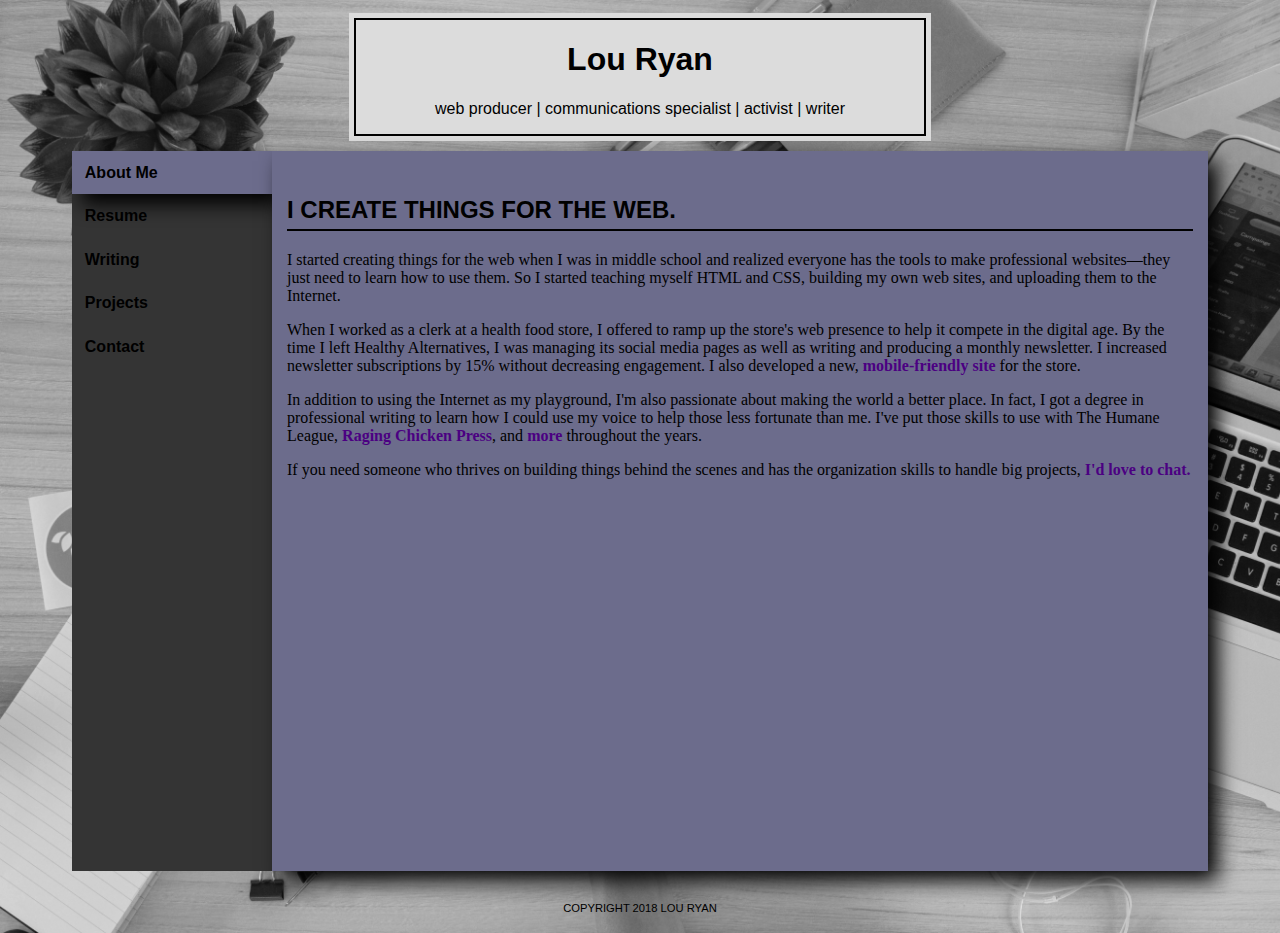
<file: index.html>
<!DOCTYPE html PUBLIC "-//W3C//DTD XHTML 1.0 Transitional//EN" "http://www.w3.org/TR/xhtml1/DTD/xhtml1-transitional.dtd">
<html xmlns="http://www.w3.org/1999/xhtml">
<head>
<meta http-equiv="Content-Type" content="text/html; charset=utf-8" />
<title>Lou Ryan | I create things for the web.</title>
<link rel="stylesheet" type="text/css" href="main.css" />
</head>

<body>
<div class="container">
    <header>
	<h1>Lou Ryan</h1>
    	<p>web producer | communications specialist | activist | writer</p>
    </header>
    
    <nav>
            <ul>
                <li class="active"><a href="index.html">About Me</a></li>
                <li><a href="resume.html">Resume</a></li>
                <li><a href="writing.html">Writing</a></li>
                <li><a href="projects.html">Projects</a></li>
                <li><a href="contact.html">Contact</a></li>
            </ul>
    </nav>
    
    <main>
<h2>I create things for the web.</h2> 
    <p>I started creating things for the web when I was in middle school and realized everyone has the tools to make professional websites&mdash;they just need to learn how to use them. So I started teaching myself HTML and CSS, building my own web sites, and uploading them to the Internet.</p>

<p>When I worked as a clerk at a health food store, I offered to ramp up the store's web presence to help it compete in the digital age. By the time I left Healthy Alternatives, I was managing its social media pages as well as writing and producing a monthly newsletter. I increased newsletter subscriptions by 15% without decreasing engagement. I also developed a new, <a href="https://www.healthyalt.com/">mobile-friendly site</a> for the store.</p>

<p>In addition to using the Internet as my playground, I'm also passionate about making the world a better place. In fact, I got a degree in professional writing to learn how I could use my voice to help those less fortunate than me. I've put those skills to use with The Humane League, <a href="https://ragingchickenpress.org/author/lryan/">Raging Chicken Press</a>, and <a href="projects.html">more</a> throughout the years.</p>

<p>If you need someone who thrives on building things behind the scenes and has the organization skills to handle big projects, <a href="contact.html">I'd love to chat.</a></p>
    </main>
    
    <footer>
    	<p>Copyright 2018 Lou Ryan</p>
    </footer>
</div>
</body>
</html>
</file>
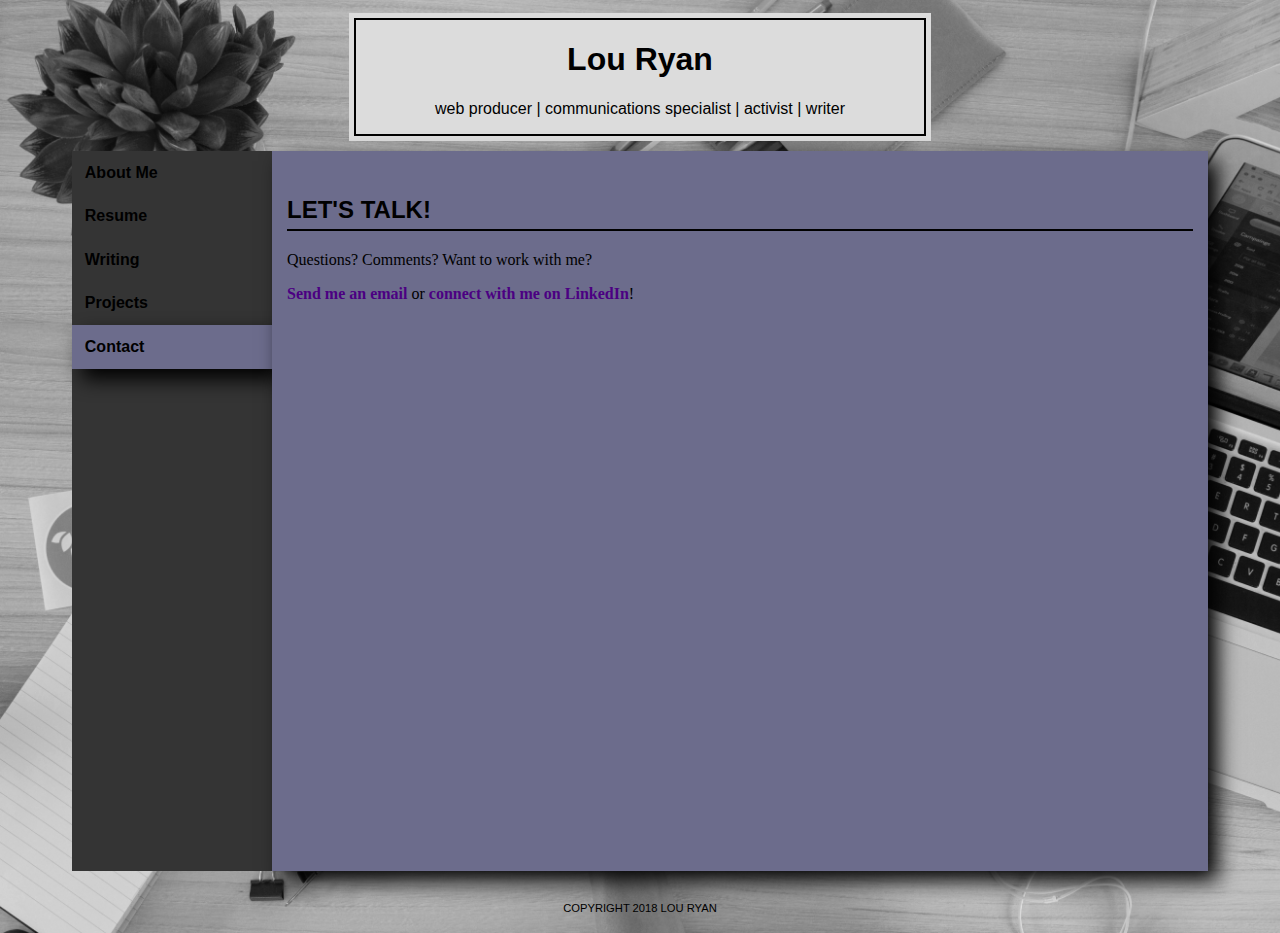
<file: contact.html>
<!DOCTYPE html PUBLIC "-//W3C//DTD XHTML 1.0 Transitional//EN" "http://www.w3.org/TR/xhtml1/DTD/xhtml1-transitional.dtd">
<html xmlns="http://www.w3.org/1999/xhtml">
<head>
<meta http-equiv="Content-Type" content="text/html; charset=utf-8" />
<title>Lou Ryan | I create things for the web.</title>
<link rel="stylesheet" type="text/css" href="main.css" />
</head>

<body>
<div class="container">
    <header>
	<h1>Lou Ryan</h1>
    	<p>web producer | communications specialist | activist | writer</p>
    </header>
    
    <nav>
            <ul>
                <li><a href="index.html">About Me</a></li>
                <li><a href="resume.html">Resume</a></li>
                <li><a href="writing.html">Writing</a></li>
                <li><a href="projects.html">Projects</a></li>
                <li class="active"><a href="contact.html">Contact</a></li>
            </ul>
    </nav>
    
    <main>
<h2>Let's talk!</h2>
<p>Questions? Comments? Want to work with me?</p>
<p><a href="mailto:elryan876@gmail.com">Send me an email</a> or <a href="https://www.linkedin.com/in/louzilla/">connect with me on LinkedIn</a>!</p>

    </main>
    
    <footer>
    	<p>Copyright 2018 Lou Ryan</p>
    </footer>
</div>
</body>
</html>
</file>
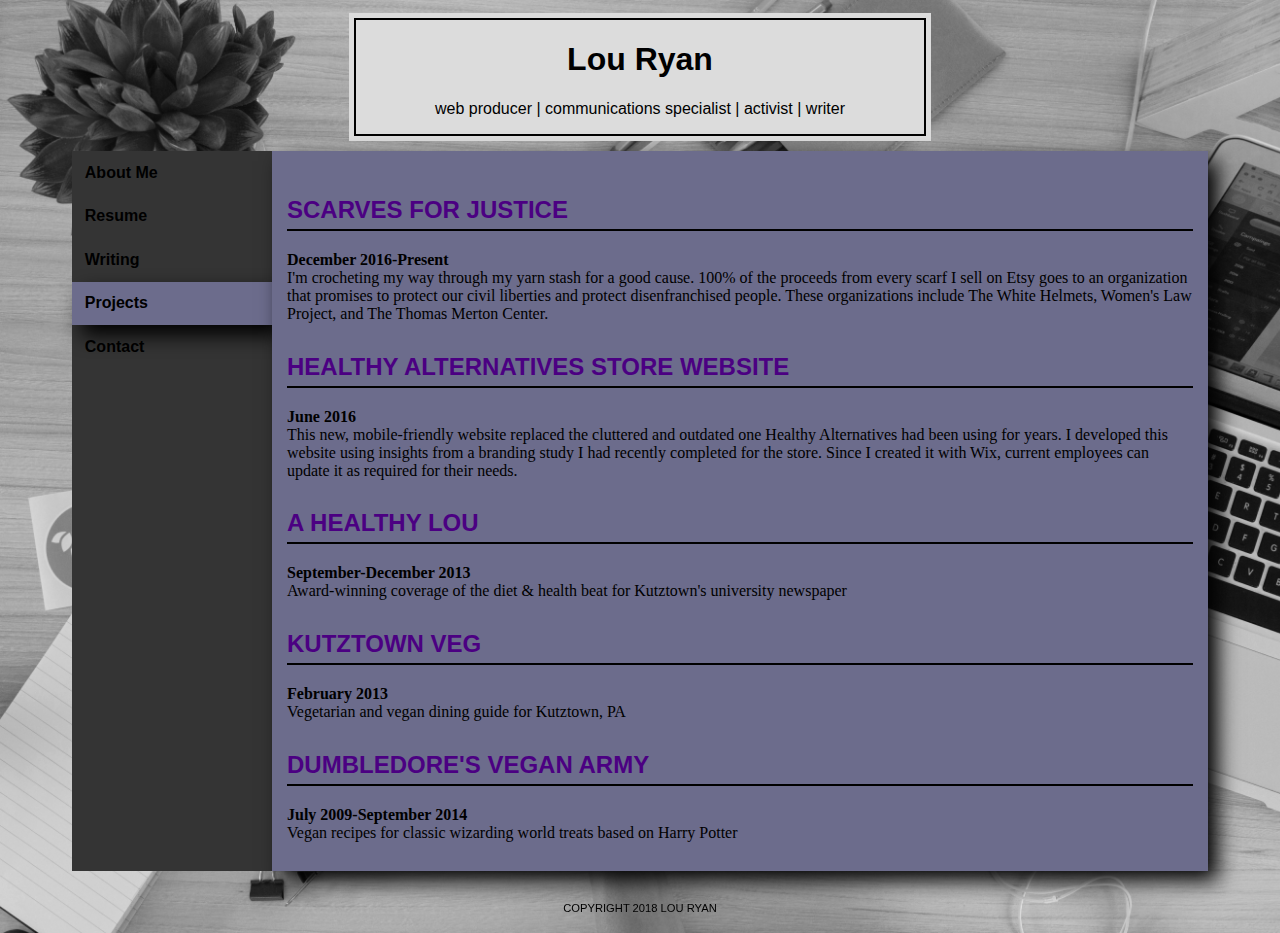
<file: projects.html>
<!DOCTYPE html PUBLIC "-//W3C//DTD XHTML 1.0 Transitional//EN" "http://www.w3.org/TR/xhtml1/DTD/xhtml1-transitional.dtd">
<html xmlns="http://www.w3.org/1999/xhtml">
<head>
<meta http-equiv="Content-Type" content="text/html; charset=utf-8" />
<title>Lou Ryan | I create things for the web.</title>
<link rel="stylesheet" type="text/css" href="main.css" />
</head>

<body>
<div class="container">
    <header>
	<h1>Lou Ryan</h1>
    	<p>web producer | communications specialist | activist | writer</p>
    </header>
    
    <nav>
            <ul>
                <li><a href="index.html">About Me</a></li>
                <li><a href="resume.html">Resume</a></li>
                <li><a href="writing.html">Writing</a></li>
                <li class="active"><a href="projects.html">Projects</a></li>
                <li><a href="contact.html">Contact</a></li>
            </ul>
    </nav>
    
    <main>
<h2><a href="https://www.etsy.com/shop/louzillalovegood">Scarves for Justice</a></h2>
<p><strong>December 2016-Present</strong><br />
I'm crocheting my way through my yarn stash for a good cause. 100% of the proceeds from every scarf I sell on Etsy goes to an organization that promises to protect our civil liberties and protect disenfranchised people. These organizations include The White Helmets, Women's Law Project, and The Thomas Merton Center.</p>

<h2><a href="https://www.healthyalt.com/">Healthy Alternatives Store Website</a></h2>
<p><strong>June 2016</strong><br />
This new, mobile-friendly website replaced the cluttered and outdated one Healthy Alternatives had been using for years. I developed this website using insights from a branding study I had recently completed for the store. Since I created it with Wix, current employees can update it as required for their needs.</p>

<h2><a href="https://ahealthylou.wordpress.com">A Healthy Lou</a></h2>
<p><strong>September-December 2013</strong><br />
Award-winning coverage of the diet & health beat for Kutztown's university newspaper</p>

<h2><a href="https://kuveg.wordpress.com/restaurants/">Kutztown VEG</a></h2>
<p><strong>February 2013</strong><br />
Vegetarian and vegan dining guide for Kutztown, PA</p>

<h2><a href="https://dumbledoresveganarmy.wordpress.com/author/louzilla">Dumbledore's Vegan Army</a></h2>
<p><strong>July 2009-September 2014</strong><br />
Vegan recipes for classic wizarding world treats based on Harry Potter</p>

    </main>
    
    <footer>
    	<p>Copyright 2018 Lou Ryan</p>
    </footer>
</div>
</body>
</html>
</file>
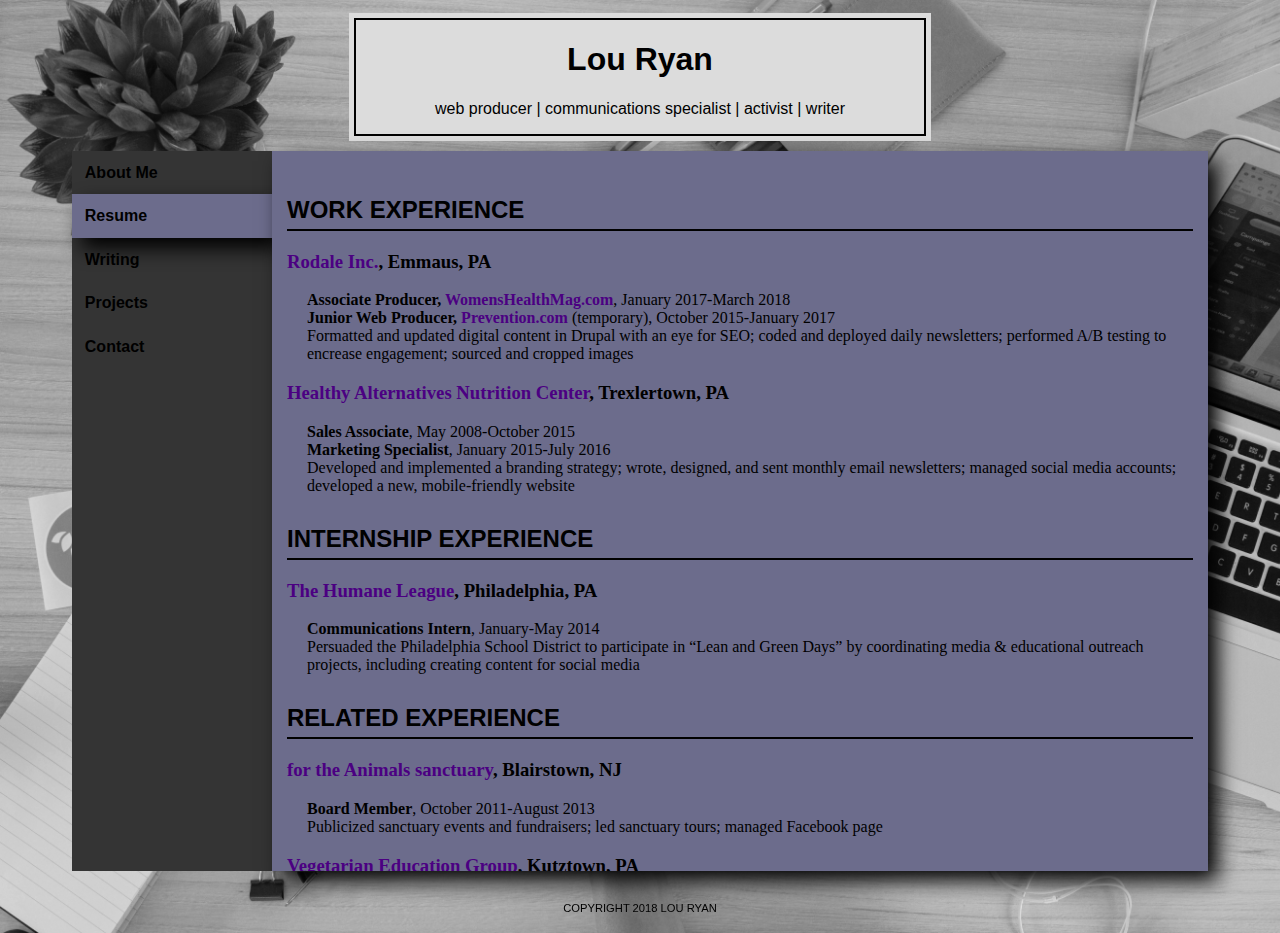
<file: resume.html>
<!DOCTYPE html PUBLIC "-//W3C//DTD XHTML 1.0 Transitional//EN" "http://www.w3.org/TR/xhtml1/DTD/xhtml1-transitional.dtd">
<html xmlns="http://www.w3.org/1999/xhtml">
<head>
<meta http-equiv="Content-Type" content="text/html; charset=utf-8" />
<title>Lou Ryan | I create things for the web.</title>
<link rel="stylesheet" type="text/css" href="main.css" />
</head>

<body>
<div class="container">
    <header>
	<h1>Lou Ryan</h1>
    	<p>web producer | communications specialist | activist | writer</p>
    </header>
    
    <nav>
            <ul>
                <li><a href="index.html">About Me</a></li>
                <li  class="active"><a href="resume.html">Resume</a></li>
                <li><a href="writing.html">Writing</a></li>
                <li><a href="projects.html">Projects</a></li>
                <li><a href="contact.html">Contact</a></li>
            </ul>
    </nav>
    
    <main>
<div class="resume">
<h2>Work Experience</h2>

<h3><a href="https://www.rodale.com/">Rodale Inc.</a>, Emmaus, PA</h3>
<p><strong>Associate Producer, <a href="http://www.womenshealthmag.com/">WomensHealthMag.com</a></strong>, January 2017-March 2018<br />
<strong>Junior Web Producer, <a href="https://www.prevention.com/">Prevention.com</a></strong> (temporary), October 2015-January 2017<br />
Formatted and updated digital content in Drupal with an eye for SEO; coded and deployed daily newsletters; performed A/B testing to encrease engagement; sourced and cropped images</p>

<h3><a href="https://www.healthyalt.com/">Healthy Alternatives Nutrition Center</a>, Trexlertown, PA</h3>
<p><strong>Sales Associate</strong>, May 2008-October 2015<br />
<strong>Marketing Specialist</strong>, January 2015-July 2016<br />
Developed and implemented a branding strategy; wrote, designed, and sent monthly email newsletters; managed social media accounts; developed a new, mobile-friendly website</p>

<h2>Internship Experience</h2>

<h3><a href="https://thehumaneleague.org/">The Humane League</a>, Philadelphia, PA</h3>
<p><strong>Communications Intern</strong>, January-May 2014<br />
Persuaded the Philadelphia School District to participate in “Lean and Green Days” by coordinating media & educational outreach projects, including creating content for social media</p>

<h2>Related Experience</h2>

<h3><a href="https://fortheanimalssanctuary.wordpress.com/">for the Animals sanctuary</a>, Blairstown, NJ</h3>
<p><strong>Board Member</strong>, October 2011-August 2013<br />
Publicized sanctuary events and fundraisers; led sanctuary tours; managed Facebook page</p>

<h3><a href="https://kuveg.wordpress.com/">Vegetarian Education Group</a>, Kutztown, PA</h3>
<p><strong>President</strong>, September 2011-May 2014<br />
Managed Facebook page; created & published a dining guide; organized events; led weekly meetings

<h3><a href="https://thekeystonenews.com/">The Keystone</a>, Kutztown, PA</h3>
<p><strong>Contributing Writer</strong>, September 2011-December 2013<br />
Received the English Department Excellence in Journalism Award for weekly articles covering the diet & health beat</p>

<h2>Education</h2>
<p>Kutztown University of Pennsylvania, Kutztown, PA<br />
B.A. in <strong>English/Professional Writing</strong>, <em>summa cum laude</em></p>
<h2>Related Skills</h2>
<ul>
	<li>HTML/CSS</li>
    <li>Email newsletters</li>
    <li>Adobe Creative Suite</li>
    <li>Digital content creation</li>    
    <li>Social media management</li>
    <li>Search engine optimization</li>
</ul>
</div>
    </main>
    
    <footer>
    	<p>Copyright 2018 Lou Ryan</p>
    </footer>
</div>
</body>
</html>
</file>
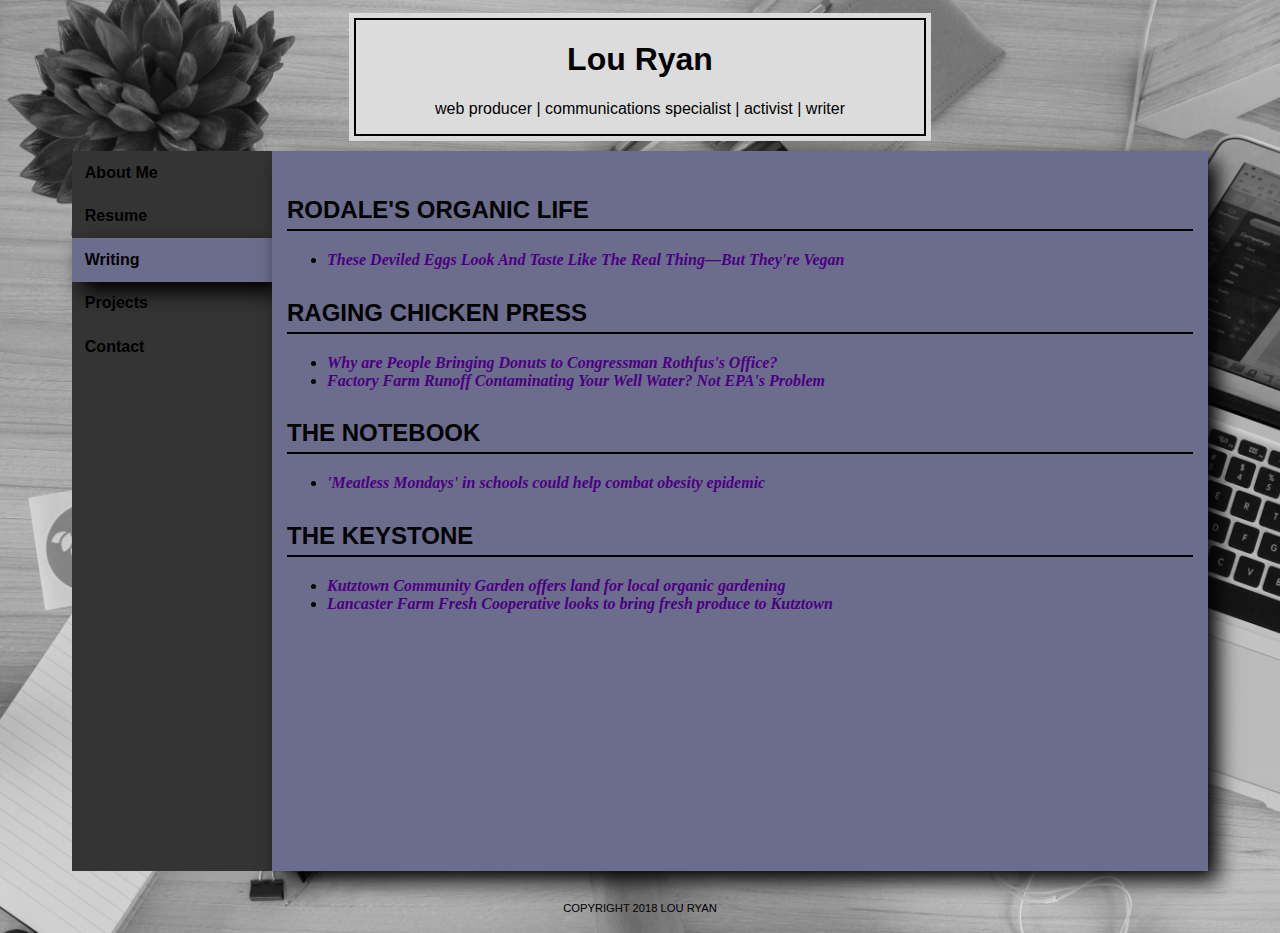
<file: writing.html>
<!DOCTYPE html PUBLIC "-//W3C//DTD XHTML 1.0 Transitional//EN" "http://www.w3.org/TR/xhtml1/DTD/xhtml1-transitional.dtd">
<html xmlns="http://www.w3.org/1999/xhtml">
<head>
<meta http-equiv="Content-Type" content="text/html; charset=utf-8" />
<title>Lou Ryan | I create things for the web.</title>
<link rel="stylesheet" type="text/css" href="main.css" />
</head>

<body>
<div class="container">
    <header>
	<h1>Lou Ryan</h1>
    	<p>web producer | communications specialist | activist | writer</p>
    </header>
    
    <nav>
            <ul>
                <li><a href="index.html">About Me</a></li>
                <li><a href="resume.html">Resume</a></li>
                <li class="active"><a href="writing.html">Writing</a></li>
                <li><a href="projects.html">Projects</a></li>
                <li><a href="contact.html">Contact</a></li>
            </ul>
    </nav>
    
    <main>
<h2>Rodale's Organic Life</h2>
<ul>
	<li><em><a href="https://www.rodalesorganiclife.com/food/vegan-deviled-eggs">These Deviled Eggs Look And Taste Like The Real Thing&mdash;But They're Vegan</a></em></li>
</ul>

<h2>Raging Chicken Press</h2>
<ul>
	<li><em><a href="https://ragingchickenpress.org/2017/01/31/14979/">Why are People Bringing Donuts to Congressman Rothfus's Office?</a></em></li>
    <li><em><a href="https://ragingchickenpress.org/2016/06/15/factory-farm-runoff-contaminating-your-well-water-not-epas-problem/">Factory Farm Runoff Contaminating Your Well Water? Not EPA's Problem</a></em></li></ul>
    
<h2>The Notebook</h2>
<ul>
	<li><em><a href="http://thenotebook.org/articles/2014/02/03/meatless-mondays-in-schools-could-help-combat-obesity-epidemic">'Meatless Mondays' in schools could help combat obesity epidemic</a></em></li>
</ul>

<h2>The Keystone</h2>
<ul>
	<li><em><a href="https://thekeystonenews.com/2013/11/13/kutztown-community-garden-offers-land-for-local-organic-gardening/">Kutztown Community Garden offers land for local organic gardening</a></em></li>
    <li><em><a href="https://thekeystonenews.com/2013/10/22/lancaster-farm-fresh-cooperative-looks-to-bring-fresh-produce-to-kutztown/">Lancaster Farm Fresh Cooperative looks to bring fresh produce to Kutztown</a></em></li>
</ul>


    </main>
    
    <footer>
    	<p>Copyright 2018 Lou Ryan</p>
    </footer>
</div>
</body>
</html>
</file>
<file: main.css>
@charset "utf-8";
/* CSS Document */

body {
	background: url(light-design-background.jpg);
	background-repeat: no-repeat;
	background-size: cover;
}

.container {
	display: grid;
	grid-template-columns: 200px 1fr;
	grid-template-rows: auto 80vh auto;
	min-height: 100vh;
	margin-left: 5vw;
	margin-right: 5vw;
}

@media (max-width: 600px) {
	.container {
		display: flex;
		flex-direction: column;
		min-height: 100vh;
		margin: 0;
		}
	nav li {
		display: inline;
		}
	}

header {
	grid-column: span 2;
	text-align: center;
	font-family: Arial, Helvetica, sans-serif;
	width: 50%;
	margin: auto;
	border: 2px solid black;
	outline: 5px solid Gainsboro;
	background-color: Gainsboro;
	margin-top: 10px;
	margin-bottom: 15px;
}


nav {
	display: block;
	background-color: #343434;
	font-family: Arial, Helvetica, sans-serif;
}

nav ul {
	list-style-type: none;
	margin: 0;
	padding: 0;
	font-weight: bold;
}

nav ul .active {
	background-color: #6c6c8c;
	box-shadow: 10px 10px 20px;
}

nav ul a {
	color: #000;
	text-decoration: none;
}

nav ul a:hover {
	color: #FFF;
}

nav li {
	padding: 1vw;
}

main {
	flex: 1;
	overflow: auto;
	background-color: #6c6c8c;
	padding: 15px;
	font-family: "MS Serif", "New York", serif;
	box-shadow: 10px 10px 20px;
}

main h2 {
	padding-top: 10px;
	padding-bottom: 5px;
	font-family: Arial, Helvetica, sans-serif;
	text-transform: uppercase;
	border-bottom: 2px solid black;
}

main a {
	text-decoration: none;
	color: indigo;
	font-weight: bold;
}

main a:hover {
	text-decoration: underline;
}

.resume p {
	margin-left: 20px;
}

footer {
	grid-column: span 2;
	text-align: center;
	font-size: .7em;
	font-family: Arial, Helvetica, sans-serif;
	text-transform: uppercase;
	padding-top: 20px;
}
</file>
